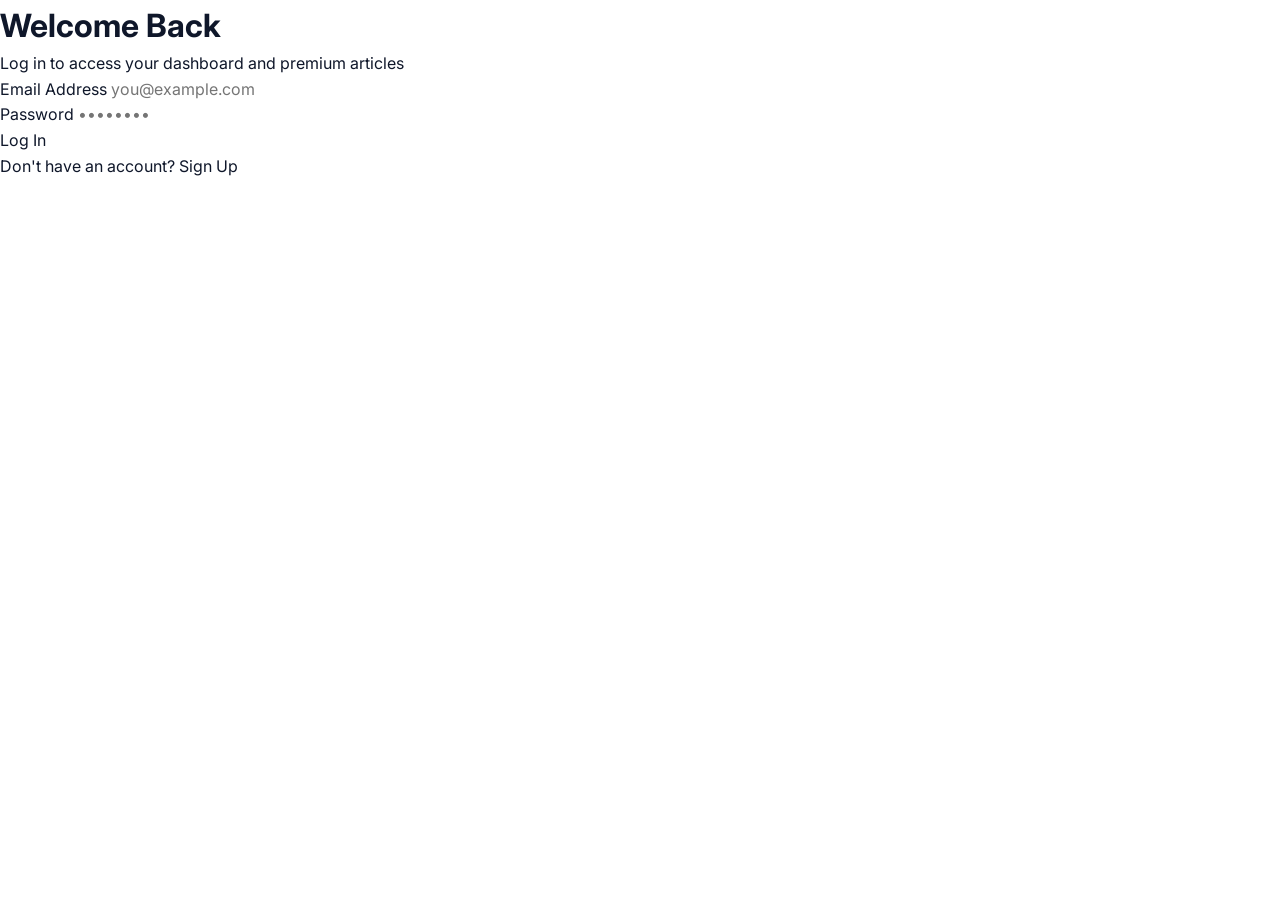
<file: login.html>
<!DOCTYPE html>
<html lang="en" data-theme="light">
<head>
    <meta charset="UTF-8">
    <meta name="viewport" content="width=device-width, initial-scale=1.0">
    <title>Login - News Daily</title>
    <link rel="stylesheet" href="style.css">
</head>
<body class="auth-body">

<div class="auth-card-wrapper">
    <div class="auth-card-header">
        <h1 class="auth-card-title">Welcome Back</h1>
        <p class="auth-card-tagline">Log in to access your dashboard and premium articles</p>
    </div>

    <form onsubmit="event.preventDefault(); login();" autocomplete="on">
    <div class="auth-form-group">
        <label for="loginEmail" class="auth-label">Email Address</label>
        <input type="email" id="loginEmail" class="auth-input-field" placeholder="you@example.com" required autocomplete="email">
    </div>

    <div class="auth-form-group">
        <label for="loginPassword" class="auth-label">Password</label>
        <input type="password" id="loginPassword" class="auth-input-field" placeholder="••••••••" required autocomplete="current-password">
    </div>

    <button type="submit" class="btn-auth-action">Log In</button>
    </form>

    <p class="auth-footer-redirect">Don't have an account? <a href="signup.html">Sign Up</a></p>
</div>

<div id="toastContainer" class="toast-container"></div>

<script>
    
    const savedTheme = localStorage.getItem('theme') || 'light';
    document.documentElement.setAttribute('data-theme', savedTheme);

    function showToast(message, type = 'error') {
        const container = document.getElementById('toastContainer');
        const toast = document.createElement('div');
        toast.className = `toast-message ${type === 'success' ? 'success' : ''}`;
        toast.innerHTML = `
            <span class="toast-text">${message}</span>
            <span class="toast-close-btn" onclick="this.parentElement.remove()">×</span>
        `;
        container.appendChild(toast);
        setTimeout(() => toast.remove(), 4000);
    }

    function login() {
        const email = document.getElementById("loginEmail").value.trim();
        const password = document.getElementById("loginPassword").value;

        if (!email || !password) {
            showToast("Please enter both email and password.");
            return;
        }

        const storedUser = JSON.parse(localStorage.getItem("user"));

        if (!storedUser) {
            showToast("No account found with this email. Please sign up first.");
            return;
        }

        if (email === storedUser.email && password === storedUser.password) {
            localStorage.setItem("loggedInUser", email);
            showToast("Login successful! Redirecting...", "success");
            setTimeout(() => {
                window.location.href = "index.html";
            }, 1500);
        } else {
            showToast("Invalid eamil or passsword . please try again.");
        }
    }

document.addEventListener("keydown", function(e){
    if(e.key === "Enter"){
        login();
    }
});
</script>

</body>
</html>
</file>
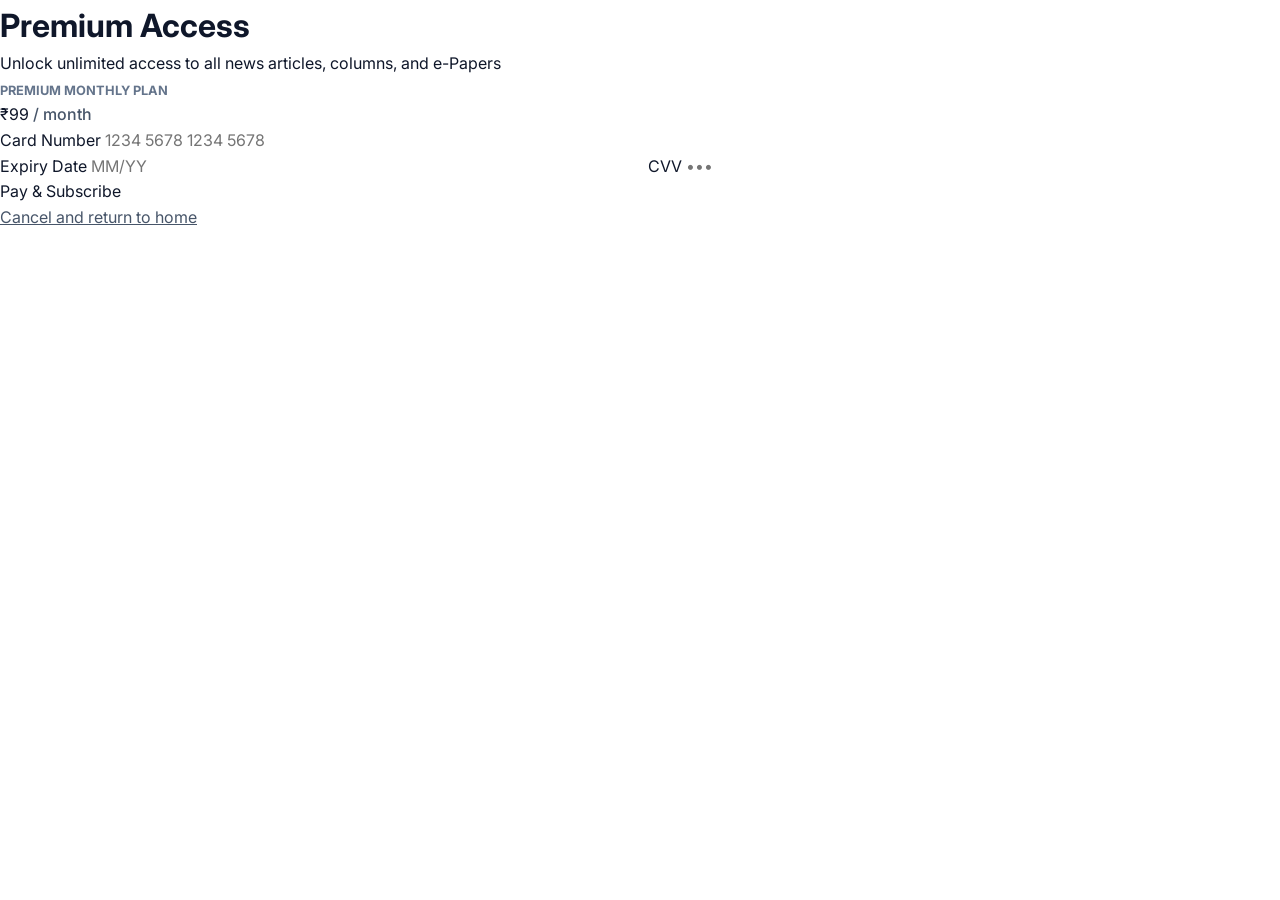
<file: payment.html>
<!DOCTYPE html>
<html lang="en" data-theme="light">
<head>
    <meta charset="UTF-8">
    <meta name="viewport" content="width=device-width, initial-scale=1.0">
    <title>Premium Access - News Daily</title>
    <link rel="stylesheet" href="style.css">
</head>
<body class="auth-body">

<div class="auth-card-wrapper">
    <div class="auth-card-header">
        <h1 class="auth-card-title">Premium Access</h1>
        <p class="auth-card-tagline">Unlock unlimited access to all news articles, columns, and e-Papers</p>
    </div>

    <div class="payment-price-card">
        <span style="font-size: 0.8rem; font-weight: 700; text-transform: uppercase; color: var(--text-muted);">Premium Monthly Plan</span>
        <div class="payment-price-text">₹99 <span style="font-size: 1rem; font-weight: 500; color: var(--text-secondary);">/ month</span></div>
    </div>

    <!-- Mock Card Details Form for Premium Aesthetics -->
    <form onsubmit="event.preventDefault(); makePayment();">
    <div class="auth-form-group">
        <label for="cardNumber" class="auth-label">Card Number</label>
        <input type="text" id="cardNumber" class="auth-input-field" placeholder="1234 5678 1234 5678" maxlength="19" required>
    </div>

    <div style="display: flex; gap: 16px;">
        <div class="auth-form-group" style="flex: 1;">
            <label for="cardExpiry" class="auth-label">Expiry Date</label>
            <input type="text" id="cardExpiry" class="auth-input-field" placeholder="MM/YY" maxlength="5" required>
        </div>
        <div class="auth-form-group" style="flex: 1;">
            <label for="cardCvv" class="auth-label">CVV</label>
            <input type="password" id="cardCvv" class="auth-input-field" placeholder="•••" maxlength="3" required>
        </div>
    </div>

    <button type="submit" class="btn-auth-action">Pay &amp; Subscribe</button>
    </form>

    <p class="auth-footer-redirect"><a href="index.html" style="color: var(--text-secondary); text-decoration: underline;">Cancel and return to home</a></p>
</div>

<div id="toastContainer" class="toast-container"></div>

<script>
    // Theme support on auth pages
    const savedTheme = localStorage.getItem('theme') || 'light';
    document.documentElement.setAttribute('data-theme', savedTheme);

    // Simple formatting for mock input fields
    document.getElementById('cardNumber').addEventListener('input', (e) => {
        let v = e.target.value.replace(/\s+/g, '').replace(/[^0-9]/gi, '');
        let matches = v.match(/\d{4,16}/g);
        let match = matches && matches[0] || '';
        let parts = [];
        for (let i=0, len=match.length; i<len; i+=4) {
            parts.push(match.substring(i, i+4));
        }
        if (parts.length > 0) {
            e.target.value = parts.join(' ');
        } else {
            e.target.value = v;
        }
    });

    document.getElementById('cardExpiry').addEventListener('input', (e) => {
        let v = e.target.value.replace(/\s+/g, '').replace(/[^0-9]/gi, '');
        if (v.length >= 2) {
            e.target.value = v.substring(0, 2) + '/' + v.substring(2, 4);
        } else {
            e.target.value = v;
        }
    });

    document.getElementById('cardCvv').addEventListener('input', (e) => {
        e.target.value = e.target.value.replace(/[^0-9]/g, '');
    });

    function showToast(message, type = 'error') {
        const container = document.getElementById('toastContainer');
        const toast = document.createElement('div');
        toast.className = `toast-message ${type === 'success' ? 'success' : ''}`;
        toast.innerHTML = `
            <span class="toast-text">${message}</span>
            <span class="toast-close-btn" onclick="this.parentElement.remove()">×</span>
        `;
        container.appendChild(toast);
        setTimeout(() => toast.remove(), 4000);
    }

    function makePayment() {
        const cardNumber = document.getElementById("cardNumber").value;
        const cardExpiry = document.getElementById("cardExpiry").value;
        const cardCvv = document.getElementById("cardCvv").value;

        if (cardNumber.replace(/\s/g, '').length < 16) {
            showToast("Please enter a valid 16-digit card number.");
            return;
        }
        if (cardExpiry.length < 5) {
            showToast("Please enter card expiry date (MM/YY).");
            return;
        }
        if (cardCvv.length < 3) {
            showToast("Please enter a valid 3-digit CVV.");
            return;
        }

        showToast("Payment Successful! Activating Premium Plan...", "success");

        localStorage.setItem("paidUser", "true");

        const article = localStorage.getItem("pendingArticle");
        setTimeout(() => {
            if (article) {
                localStorage.removeItem("pendingArticle");
                window.open(article, "_blank");
                window.location.href = "index.html";
            } else {
                window.location.href = "index.html";
            }
        }, 1500);
    }
</script>

</body>
</html>
</file>
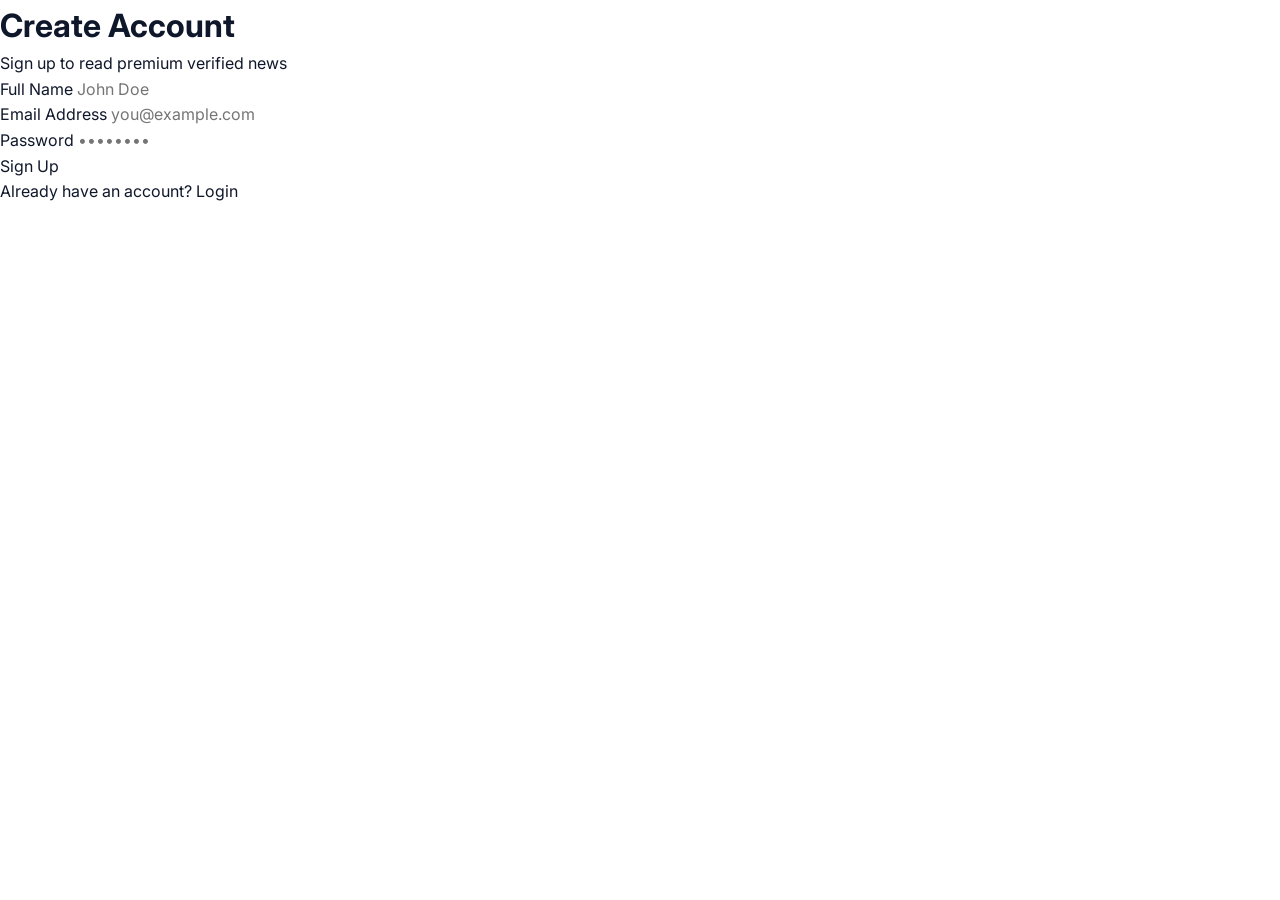
<file: signup.html>
<!DOCTYPE html>
<html lang="en" data-theme="light">
<head>
    <meta charset="UTF-8">
    <meta name="viewport" content="width=device-width, initial-scale=1.0">
    <title>Create Account - News Daily</title>
    <link rel="stylesheet" href="style.css">
</head>
<body class="auth-body">

<div class="auth-card-wrapper">
    <div class="auth-card-header">
        <h1 class="auth-card-title">Create Account</h1>
        <p class="auth-card-tagline">Sign up to read premium verified news</p>
    </div>

    <form onsubmit="event.preventDefault(); signup();" autocomplete="on">
    <div class="auth-form-group">
        <label for="signupName" class="auth-label">Full Name</label>
        <input type="text" id="signupName" class="auth-input-field" placeholder="John Doe" required autocomplete="name">
    </div>

    <div class="auth-form-group">
        <label for="signupEmail" class="auth-label">Email Address</label>
        <input type="email" id="signupEmail" class="auth-input-field" placeholder="you@example.com" required autocomplete="email">
    </div>

    <div class="auth-form-group">
        <label for="signupPassword" class="auth-label">Password</label>
        <input type="password" id="signupPassword" class="auth-input-field" placeholder="••••••••" required autocomplete="new-password">
        <div class="password-strength-meter">
            <div id="strengthBar" class="password-strength-fill"></div>
        </div>
        <span id="strengthText" style="font-size: 0.75rem; color: var(--text-muted);"></span>
    </div>

    <button type="submit" class="btn-auth-action">Sign Up</button>
    </form>

    <p class="auth-footer-redirect">Already have an account? <a href="login.html">Login</a></p>
</div>

<!-- Simple Toast container inside auth pages -->
<div id="toastContainer" class="toast-container"></div>

<script>
    // Theme support on auth pages
    const savedTheme = localStorage.getItem('theme') || 'light';
    document.documentElement.setAttribute('data-theme', savedTheme);

    const passwordInput = document.getElementById('signupPassword');
    const strengthBar = document.getElementById('strengthBar');
    const strengthText = document.getElementById('strengthText');

    passwordInput.addEventListener('input', () => {
        const val = passwordInput.value;
        let score = 0;
        if (!val) {
            strengthBar.style.width = '0%';
            strengthText.innerText = '';
            return;
        }
        if (val.length >= 6) score++;
        if (val.length >= 10) score++;
        if (/[A-Z]/.test(val)) score++;
        if (/[0-9]/.test(val)) score++;
        if (/[^A-Za-z0-9]/.test(val)) score++;

        let pct = (score / 5) * 100;
        strengthBar.style.width = pct + '%';

        if (score <= 2) {
            strengthBar.style.backgroundColor = '#ef4444';
            strengthText.innerText = 'Weak';
        } else if (score <= 4) {
            strengthBar.style.backgroundColor = '#f59e0b';
            strengthText.innerText = 'Moderate';
        } else {
            strengthBar.style.backgroundColor = '#10b981';
            strengthText.innerText = 'Strong';
        }
    });

    function showToast(message, type = 'error') {
        const container = document.getElementById('toastContainer');
        const toast = document.createElement('div');
        toast.className = `toast-message ${type === 'success' ? 'success' : ''}`;
        toast.innerHTML = `
            <span class="toast-text">${message}</span>
            <span class="toast-close-btn" onclick="this.parentElement.remove()">×</span>
        `;
        container.appendChild(toast);
        setTimeout(() => toast.remove(), 4000);
    }

    function signup() {
        const name = document.getElementById("signupName").value.trim();
        const email = document.getElementById("signupEmail").value.trim();
        const password = document.getElementById("signupPassword").value;

        if (!name || !email || !password) {
            showToast("Please fill in all fields.");
            return;
        }

        // Email validation
        const emailRegex = /^[^\s@]+@[^\s@]+\.[^\s@]+$/;
        if (!emailRegex.test(email)) {
            showToast("Please enter a valid email address.");
            return;
        }

        // Password minimum length check
        if (password.length < 6) {
            showToast("Password must be at least 6 characters.");
            return;
        }

        // Sanitize name and email values (basic XSS mitigation)
        const sanitizedName = name.replace(/</g, "&lt;").replace(/>/g, "&gt;");
        const sanitizedEmail = email.replace(/</g, "&lt;").replace(/>/g, "&gt;");

        const user = { name: sanitizedName, email: sanitizedEmail, password: password };
        localStorage.setItem("user", JSON.stringify(user));

        showToast("Account created successfully! Redirecting...", "success");
        setTimeout(() => {
            window.location.href = "login.html";
        }, 1500);
    }
</script>

</body>
</html>
</file>
<file: style.css>
@import url('https://fonts.googleapis.com/css2?family=Inter:wght@300;400;500;600;700&family=Playfair+Display:ital,wght@0,600;0,700;0,800;1,400&display=swap');

/* ==========================================================================
   CSS CUSTOM PROPERTIES & COLOR SCHEMES
   ========================================================================== */
:root {
    /* Fonts */
    --font-heading: 'Playfair Display', Georgia, serif;
    --font-body: 'Inter', system-ui, -apple-system, BlinkMacSystemFont, sans-serif;

    /* Light Theme (Default) */
    --bg-primary: #ffffff;
    --bg-secondary: #f8fafc;
    --bg-tertiary: #f1f5f9;
    --border-color: #e2e8f0;
    
    --text-primary: #0f172a;
    --text-secondary: #475569;
    --text-muted: #64748b;
    
    --accent-color: #b91c1c; /* Deep Crimson */
    --accent-hover: #991b1b;
    --accent-light: #fee2e2;
    
    --success: #15803d;
    --success-light: #dcfce7;
    
    --shadow-sm: 0 1px 2px 0 rgb(0 0 0 / 0.05);
    --shadow-md: 0 4px 6px -1px rgb(0 0 0 / 0.1), 0 2px 4px -2px rgb(0 0 0 / 0.1);
    --shadow-lg: 0 10px 15px -3px rgb(0 0 0 / 0.1), 0 4px 6px -4px rgb(0 0 0 / 0.1);
    --shadow-xl: 0 20px 25px -5px rgb(0 0 0 / 0.1), 0 8px 10px -6px rgb(0 0 0 / 0.1);
    
    --border-radius-sm: 4px;
    --border-radius-md: 8px;
    --border-radius-lg: 12px;
    --border-radius-full: 9999px;
    
    --transition-fast: 0.15s ease;
    --transition-normal: 0.25s cubic-bezier(0.4, 0, 0.2, 1);
    --transition-slow: 0.4s cubic-bezier(0.4, 0, 0.2, 1);
    
    --nav-height: 56px;
}

[data-theme="dark"] {
    --bg-primary: #0b0f19;
    --bg-secondary: #111827;
    --bg-tertiary: #1f2937;
    --border-color: #374151;
    
    --text-primary: #f9fafb;
    --text-secondary: #d1d5db;
    --text-muted: #9ca3af;
    
    --accent-color: #ef4444;
    --accent-hover: #dc2626;
    --accent-light: #7f1d1d;
    
    --shadow-sm: 0 1px 2px 0 rgb(0 0 0 / 0.5);
    --shadow-md: 0 4px 6px -1px rgb(0 0 0 / 0.5), 0 2px 4px -2px rgb(0 0 0 / 0.5);
    --shadow-lg: 0 10px 15px -3px rgb(0 0 0 / 0.5), 0 4px 6px -4px rgb(0 0 0 / 0.5);
    --shadow-xl: 0 20px 25px -5px rgb(0 0 0 / 0.5), 0 8px 10px -6px rgb(0 0 0 / 0.5);
}

/* ==========================================================================
   RESET & BASE STYLES
   ========================================================================== */
* {
    box-sizing: border-box;
    margin: 0;
    padding: 0;
}

html {
    scroll-behavior: smooth;
    font-size: 16px;
}

body {
    background-color: var(--bg-primary);
    color: var(--text-primary);
    font-family: var(--font-body);
    line-height: 1.6;
    overflow-x: hidden;
    width: 100%;
    transition: background-color var(--transition-normal), color var(--transition-normal);
}

img {
    max-width: 100%;
    height: auto;
    display: block;
}

a {
    color: inherit;
    text-decoration: none;
    transition: color var(--transition-fast);
}

button, input, select, textarea {
    font-family: inherit;
    font-size: inherit;
    color: inherit;
    background: none;
    border: none;
    outline: none;
}

/* ==========================================================================
   LAYOUT UTILITIES
   ========================================================================== */
.container {
    width: 100%;
    max-width: 1320px;
    margin-left: auto;
    margin-right: auto;
    padding-left: 20px;
    padding-right: 20px;
}

/* Reading Progress Bar */
.reading-progress-container {
    position: fixed;
    top: 0;
    left: 0;
    width: 100%;
    height: 4px;
    background-color: transparent;
    z-index: 1001;
}

.reading-progress-bar {
    height: 100%;
    width: 0%;
    background-color: var(--accent-color);
    transition: width 0.1s ease-out;
}

/* ==========================================================================
   TOP BAR SECTION
   ========================================================================== */
.top-bar {
    background-color: var(--bg-secondary);
    border-bottom: 1px solid var(--border-color);
    padding: 8px 0;
    font-size: 0.85rem;
    color: var(--text-secondary);
    transition: background-color var(--transition-normal), border-color var(--transition-normal);
}

.top-bar-inner {
    display: flex;
    justify-content: space-between;
    align-items: center;
}

.top-left-group {
    display: flex;
    align-items: center;
    gap: 16px;
}

.current-date {
    font-weight: 500;
}

.epaper-link {
    font-weight: 600;
    text-transform: uppercase;
    letter-spacing: 0.05em;
    color: var(--accent-color);
    cursor: pointer;
}

.top-right-group {
    display: flex;
    align-items: center;
    gap: 16px;
}

.auth-nav-link {
    font-weight: 600;
    text-transform: uppercase;
    font-size: 0.8rem;
    letter-spacing: 0.05em;
    cursor: pointer;
}

.auth-nav-link:hover {
    color: var(--accent-color);
}

/* Premium Top Button */
.btn-subscribe {
    background-color: var(--accent-color);
    color: #ffffff;
    font-weight: 700;
    font-size: 0.75rem;
    letter-spacing: 0.08em;
    text-transform: uppercase;
    padding: 6px 16px;
    border-radius: var(--border-radius-sm);
    cursor: pointer;
    box-shadow: var(--shadow-sm);
    transition: background-color var(--transition-fast), transform var(--transition-fast);
}

.btn-subscribe:hover {
    background-color: var(--accent-hover);
    transform: translateY(-1px);
}

/* ==========================================================================
   LOGO & BRANDING SECTION (PERFECTLY CENTERED, RESPONSIVE, EQUAL SPACING)
   ========================================================================== */
.logo-section {
    padding: 24px 0;
    background-color: var(--bg-primary);
    border-bottom: 1px solid var(--border-color);
    display: flex;
    justify-content: center;
    align-items: center;
    width: 100%;
    transition: background-color var(--transition-normal), border-color var(--transition-normal);
}

.logo-container {
    display: flex;
    justify-content: center;
    align-items: center;
    text-align: center;
}

.logo-brand-link {
    display: flex;
    align-items: center;
    justify-content: center;
    gap: 16px;
    text-decoration: none;
}

.header-site-logo-img {
    height: 64px;
    width: 64px;
    object-fit: contain;
    border-radius: var(--border-radius-md);
    box-shadow: var(--shadow-sm);
    transition: transform var(--transition-fast);
}

.logo-brand-link:hover .header-site-logo-img {
    transform: scale(1.05);
}

.brand-text-block {
    display: flex;
    flex-direction: column;
    align-items: flex-start;
    text-align: left;
}

.site-logo-text {
    font-family: var(--font-heading);
    font-size: 2.8rem;
    font-weight: 800;
    letter-spacing: -0.02em;
    text-transform: uppercase;
    color: var(--text-primary);
    line-height: 1;
}

.site-tagline {
    font-family: var(--font-body);
    font-size: 0.75rem;
    text-transform: uppercase;
    letter-spacing: 0.25em;
    color: var(--text-muted);
    font-weight: 500;
    margin-top: 4px;
}

/* ==========================================================================
   NAVIGATION BAR & MEGA MENU
   ========================================================================== */
.sticky-nav-wrapper {
    position: sticky;
    top: 0;
    z-index: 1000;
    background-color: var(--bg-primary);
    border-bottom: 1px solid var(--border-color);
    transition: background-color var(--transition-normal), border-color var(--transition-normal), box-shadow var(--transition-normal);
}

.sticky-nav-wrapper.scrolled {
    box-shadow: var(--shadow-md);
}

.category-nav {
    display: flex;
    justify-content: space-between;
    align-items: center;
    height: var(--nav-height);
    position: relative;
}

.nav-left-controls {
    display: flex;
    align-items: center;
    gap: 16px;
}

.menu-toggle-btn {
    cursor: pointer;
    font-size: 1.3rem;
    display: flex;
    align-items: center;
    justify-content: center;
    width: 36px;
    height: 36px;
    border-radius: var(--border-radius-full);
    transition: background-color var(--transition-fast);
}

.menu-toggle-btn:hover {
    background-color: var(--bg-tertiary);
}

.nav-search-trigger {
    cursor: pointer;
    font-size: 1.1rem;
    display: flex;
    align-items: center;
    justify-content: center;
    width: 36px;
    height: 36px;
    border-radius: var(--border-radius-full);
    transition: background-color var(--transition-fast);
}

.nav-search-trigger:hover {
    background-color: var(--bg-tertiary);
}

/* Category list */
.nav-links-list {
    display: flex;
    list-style: none;
    gap: 24px;
    height: 100%;
    align-items: center;
}

.nav-item-link {
    font-weight: 600;
    font-size: 0.85rem;
    text-transform: uppercase;
    letter-spacing: 0.05em;
    padding: 6px 0;
    position: relative;
    cursor: pointer;
    color: var(--text-secondary);
}

.nav-item-link::after {
    content: '';
    position: absolute;
    bottom: 0;
    left: 0;
    width: 0;
    height: 2px;
    background-color: var(--accent-color);
    transition: width var(--transition-fast);
}

.nav-item-link:hover::after,
.nav-item-link.active::after {
    width: 100%;
}

.nav-item-link:hover,
.nav-item-link.active {
    color: var(--accent-color);
}

/* Right Header Control Group */
.nav-right-controls {
    display: flex;
    align-items: center;
    gap: 12px;
}

.theme-toggle-btn {
    cursor: pointer;
    font-size: 1.1rem;
    display: flex;
    align-items: center;
    justify-content: center;
    width: 36px;
    height: 36px;
    border-radius: var(--border-radius-full);
    transition: background-color var(--transition-fast);
}

.theme-toggle-btn:hover {
    background-color: var(--bg-tertiary);
}

.bookmarks-dropdown-trigger {
    cursor: pointer;
    font-size: 1.1rem;
    display: flex;
    align-items: center;
    justify-content: center;
    width: 36px;
    height: 36px;
    border-radius: var(--border-radius-full);
    position: relative;
    transition: background-color var(--transition-fast);
}

.bookmarks-dropdown-trigger:hover {
    background-color: var(--bg-tertiary);
}

.bookmarks-badge {
    position: absolute;
    top: 4px;
    right: 4px;
    background-color: var(--accent-color);
    color: #ffffff;
    font-size: 0.65rem;
    font-weight: 700;
    width: 16px;
    height: 16px;
    border-radius: var(--border-radius-full);
    display: flex;
    align-items: center;
    justify-content: center;
}

/* Search Dropdown / Suggestions Panel */
.search-overlay-container {
    position: absolute;
    top: 100%;
    left: 0;
    width: 100%;
    background-color: var(--bg-primary);
    border-bottom: 1px solid var(--border-color);
    box-shadow: var(--shadow-lg);
    padding: 16px 20px;
    display: none;
    flex-direction: column;
    gap: 12px;
    z-index: 999;
}

.search-input-wrapper {
    display: flex;
    gap: 12px;
    width: 100%;
}

.search-bar-input {
    flex-grow: 1;
    border: 1px solid var(--border-color);
    border-radius: var(--border-radius-md);
    padding: 10px 16px;
    background-color: var(--bg-secondary);
    color: var(--text-primary);
    transition: border-color var(--transition-fast);
}

.search-bar-input:focus {
    border-color: var(--accent-color);
}

.btn-search-exec {
    background-color: var(--accent-color);
    color: #ffffff;
    padding: 10px 24px;
    border-radius: var(--border-radius-md);
    font-weight: 600;
    cursor: pointer;
    transition: background-color var(--transition-fast);
}

.btn-search-exec:hover {
    background-color: var(--accent-hover);
}

/* Search Suggestions */
.search-suggestions-box {
    background-color: var(--bg-primary);
    border-radius: var(--border-radius-md);
    max-height: 250px;
    overflow-y: auto;
    display: none;
    flex-direction: column;
    border: 1px solid var(--border-color);
}

.suggestion-item {
    padding: 10px 16px;
    cursor: pointer;
    font-size: 0.9rem;
    transition: background-color var(--transition-fast);
    border-bottom: 1px solid var(--border-color);
}

.suggestion-item:last-child {
    border-bottom: none;
}

.suggestion-item:hover {
    background-color: var(--bg-secondary);
}

/* Mega Menu Dropdown */
.mega-menu {
    display: none;
    position: absolute;
    top: var(--nav-height);
    left: 0;
    width: 100%;
    background-color: var(--bg-primary);
    box-shadow: var(--shadow-xl);
    border-bottom: 1px solid var(--border-color);
    z-index: 998;
    padding: 32px 0;
    transition: background-color var(--transition-normal);
}

.mega-menu-inner {
    display: grid;
    grid-template-columns: 2fr 1fr;
    gap: 40px;
}

.mega-menu-left {
    display: flex;
    flex-direction: column;
    gap: 20px;
}

.menu-grid-header {
    display: flex;
    align-items: center;
    gap: 12px;
}

.live-indicator {
    color: var(--accent-color);
    font-weight: 700;
    font-size: 0.8rem;
    letter-spacing: 0.05em;
    animation: pulse 1.5s infinite;
}

@keyframes pulse {
    0%, 100% { opacity: 1; }
    50% { opacity: 0.4; }
}

.menu-grid-links {
    display: grid;
    grid-template-columns: repeat(4, 1fr);
    gap: 16px;
}

.menu-grid-links span {
    font-size: 0.95rem;
    font-weight: 500;
    color: var(--text-secondary);
    cursor: pointer;
    transition: color var(--transition-fast);
}

.menu-grid-links span:hover {
    color: var(--accent-color);
}

.mega-menu-right {
    border-left: 1px solid var(--border-color);
    padding-left: 40px;
    display: flex;
    flex-direction: column;
    gap: 16px;
}

.mega-menu-right-item {
    font-size: 0.95rem;
    font-weight: 600;
    color: var(--text-primary);
    cursor: pointer;
    display: flex;
    align-items: center;
    gap: 8px;
}

.mega-menu-right-item:hover {
    color: var(--accent-color);
}

/* Bookmarks Dropdown List */
.bookmarks-panel {
    position: absolute;
    top: var(--nav-height);
    right: 20px;
    width: 320px;
    background-color: var(--bg-primary);
    border: 1px solid var(--border-color);
    border-radius: var(--border-radius-lg);
    box-shadow: var(--shadow-xl);
    z-index: 1000;
    display: none;
    flex-direction: column;
    max-height: 400px;
    overflow-y: auto;
}

.bookmarks-panel-header {
    padding: 12px 16px;
    font-weight: 700;
    font-size: 0.9rem;
    border-bottom: 1px solid var(--border-color);
    background-color: var(--bg-secondary);
}

.bookmarks-list {
    list-style: none;
}

.bookmark-item {
    padding: 12px 16px;
    border-bottom: 1px solid var(--border-color);
    font-size: 0.85rem;
    cursor: pointer;
    display: flex;
    flex-direction: column;
    gap: 4px;
    transition: background-color var(--transition-fast);
}

.bookmark-item:hover {
    background-color: var(--bg-tertiary);
}

.bookmark-item-title {
    font-weight: 600;
    color: var(--text-primary);
}

.bookmark-item-meta {
    font-size: 0.75rem;
    color: var(--text-muted);
}

.bookmark-empty {
    padding: 24px 16px;
    text-align: center;
    color: var(--text-muted);
    font-size: 0.85rem;
}

/* ==========================================================================
   BREAKING NEWS SLIDER & HERO
   ========================================================================== */
.breaking-news-bar {
    background-color: var(--bg-secondary);
    border-bottom: 1px solid var(--border-color);
    padding: 10px 0;
    font-size: 0.9rem;
}

.breaking-news-inner {
    display: flex;
    align-items: center;
    gap: 16px;
}

.breaking-label {
    background-color: var(--accent-color);
    color: #ffffff;
    font-weight: 800;
    font-size: 0.75rem;
    text-transform: uppercase;
    letter-spacing: 0.05em;
    padding: 4px 12px;
    border-radius: var(--border-radius-sm);
    white-space: nowrap;
}

.breaking-slider-container {
    flex-grow: 1;
    overflow: hidden;
    position: relative;
    height: 24px;
}

.breaking-slider {
    display: flex;
    position: absolute;
    width: 100%;
    height: 100%;
    align-items: center;
}

.breaking-slide {
    min-width: 100%;
    white-space: nowrap;
    overflow: hidden;
    text-overflow: ellipsis;
    font-weight: 600;
    cursor: pointer;
    color: var(--text-primary);
    transition: transform 0.5s ease-in-out;
}

.breaking-slide:hover {
    color: var(--accent-color);
}

/* Hero Section */
.hero-news-section {
    padding: 32px 0;
    border-bottom: 1px solid var(--border-color);
    background-color: var(--bg-primary);
}

.hero-grid {
    display: grid;
    grid-template-columns: 2fr 1fr;
    gap: 32px;
}

.hero-main-card {
    display: flex;
    flex-direction: column;
    gap: 16px;
    cursor: pointer;
}

.hero-main-img-wrapper {
    width: 100%;
    height: 380px;
    overflow: hidden;
    border-radius: var(--border-radius-lg);
    box-shadow: var(--shadow-md);
    position: relative;
    background-color: var(--bg-tertiary);
}

.hero-main-img-wrapper img {
    width: 100%;
    height: 100%;
    object-fit: cover;
    transition: transform var(--transition-slow);
}

.hero-main-card:hover .hero-main-img-wrapper img {
    transform: scale(1.03);
}

.hero-tag {
    position: absolute;
    top: 16px;
    left: 16px;
    background-color: var(--accent-color);
    color: #ffffff;
    font-size: 0.75rem;
    font-weight: 700;
    text-transform: uppercase;
    letter-spacing: 0.05em;
    padding: 4px 10px;
    border-radius: var(--border-radius-sm);
    z-index: 2;
}

.hero-main-title {
    font-family: var(--font-heading);
    font-size: 2.2rem;
    font-weight: 700;
    line-height: 1.2;
    color: var(--text-primary);
}

.hero-main-desc {
    font-size: 1.05rem;
    color: var(--text-secondary);
}

.hero-main-meta {
    font-size: 0.8rem;
    color: var(--text-muted);
    font-weight: 500;
}

/* Hero Sidebar: Trending News */
.hero-sidebar {
    display: flex;
    flex-direction: column;
    gap: 20px;
}

.sidebar-title {
    font-family: var(--font-heading);
    font-size: 1.4rem;
    font-weight: 700;
    border-bottom: 2px solid var(--accent-color);
    padding-bottom: 8px;
    display: flex;
    align-items: center;
    gap: 8px;
}

.trending-list {
    display: flex;
    flex-direction: column;
    gap: 16px;
}

.trending-item {
    display: flex;
    gap: 12px;
    align-items: flex-start;
    padding-bottom: 16px;
    border-bottom: 1px solid var(--border-color);
    cursor: pointer;
}

.trending-item:last-child {
    border-bottom: none;
    padding-bottom: 0;
}

.trending-rank {
    font-family: var(--font-heading);
    font-size: 1.8rem;
    font-weight: 800;
    color: var(--accent-color);
    opacity: 0.5;
    line-height: 1;
}

.trending-details {
    display: flex;
    flex-direction: column;
    gap: 4px;
}

.trending-item-title {
    font-size: 0.95rem;
    font-weight: 600;
    line-height: 1.4;
}

.trending-item-title:hover {
    color: var(--accent-color);
}

.trending-item-meta {
    font-size: 0.75rem;
    color: var(--text-muted);
}

/* ==========================================================================
   MAIN NEWS LAYOUT (CARDS CONTAINER)
   ========================================================================== */
.main-news-section {
    padding: 48px 0;
}

.section-header-block {
    display: flex;
    justify-content: space-between;
    align-items: center;
    margin-bottom: 32px;
    border-bottom: 1px solid var(--border-color);
    padding-bottom: 12px;
}

.section-main-title {
    font-family: var(--font-heading);
    font-size: 1.8rem;
    font-weight: 700;
    text-transform: capitalize;
}

.cards-grid {
    display: grid;
    grid-template-columns: repeat(3, 1fr);
    gap: 32px;
}

/* Card Styling */
.news-card {
    background-color: var(--bg-primary);
    border-radius: var(--border-radius-lg);
    overflow: hidden;
    box-shadow: var(--shadow-sm);
    border: 1px solid var(--border-color);
    display: flex;
    flex-direction: column;
    height: 100%;
    cursor: pointer;
    transition: transform var(--transition-normal), box-shadow var(--transition-normal), border-color var(--transition-normal);
}

.news-card:hover {
    transform: translateY(-4px);
    box-shadow: var(--shadow-lg);
    border-color: var(--accent-color);
}

.card-img-wrapper {
    width: 100%;
    height: 200px;
    overflow: hidden;
    position: relative;
    background-color: var(--bg-tertiary);
}

.card-img-wrapper img {
    width: 100%;
    height: 100%;
    object-fit: cover;
    transition: transform var(--transition-slow);
}

.news-card:hover .card-img-wrapper img {
    transform: scale(1.05);
}

.card-content-block {
    padding: 20px;
    display: flex;
    flex-direction: column;
    gap: 12px;
    flex-grow: 1;
}

.card-title-text {
    font-family: var(--font-heading);
    font-size: 1.25rem;
    font-weight: 700;
    line-height: 1.3;
    color: var(--text-primary);
}

.card-desc-text {
    font-size: 0.9rem;
    color: var(--text-secondary);
    display: -webkit-box;
    -webkit-line-clamp: 3;
    -webkit-box-orient: vertical;
    overflow: hidden;
}

.card-footer-meta {
    margin-top: auto;
    padding-top: 16px;
    border-top: 1px solid var(--border-color);
    display: flex;
    flex-direction: column;
    gap: 8px;
}

.card-meta-row-1 {
    display: flex;
    justify-content: space-between;
    align-items: center;
    font-size: 0.75rem;
    color: var(--text-muted);
}

.card-meta-row-2 {
    display: flex;
    justify-content: space-between;
    align-items: center;
    padding-top: 4px;
}

/* Card Control Icons */
.card-actions-group {
    display: flex;
    align-items: center;
    gap: 12px;
}

.card-action-btn {
    cursor: pointer;
    font-size: 0.95rem;
    color: var(--text-muted);
    transition: color var(--transition-fast), transform var(--transition-fast);
    display: flex;
    align-items: center;
    justify-content: center;
}

.card-action-btn:hover {
    color: var(--accent-color);
    transform: scale(1.1);
}

.card-action-btn.liked {
    color: #ef4444;
}

.card-action-btn.bookmarked {
    color: var(--accent-color);
}

.likes-counter {
    font-size: 0.8rem;
    color: var(--text-muted);
    font-weight: 500;
}

/* Premium Ribbon Label */
.premium-label-badge {
    background: linear-gradient(135deg, #fbbf24, #f59e0b);
    color: #000000;
    font-weight: 700;
    font-size: 0.65rem;
    letter-spacing: 0.05em;
    text-transform: uppercase;
    padding: 2px 8px;
    border-radius: var(--border-radius-sm);
}

/* ==========================================================================
   SKELETON LOADERS
   ========================================================================== */
.skeleton-card {
    pointer-events: none;
    border: 1px solid var(--border-color);
    border-radius: var(--border-radius-lg);
    background-color: var(--bg-primary);
    overflow: hidden;
    display: flex;
    flex-direction: column;
    height: 100%;
}

.skeleton-img {
    height: 200px;
    background: linear-gradient(90deg, var(--bg-tertiary) 25%, var(--border-color) 50%, var(--bg-tertiary) 75%);
    background-size: 200% 100%;
    animation: loading-pulse 1.5s infinite;
}

.skeleton-content {
    padding: 20px;
    display: flex;
    flex-direction: column;
    gap: 12px;
}

.skeleton-line {
    height: 16px;
    border-radius: 4px;
    background: linear-gradient(90deg, var(--bg-tertiary) 25%, var(--border-color) 50%, var(--bg-tertiary) 75%);
    background-size: 200% 100%;
    animation: loading-pulse 1.5s infinite;
}

.skeleton-line.title {
    width: 80%;
    height: 20px;
}

.skeleton-line.desc {
    width: 100%;
}

.skeleton-line.desc-short {
    width: 60%;
}

@keyframes loading-pulse {
    0% { background-position: 200% 0; }
    100% { background-position: -200% 0; }
}

/* ==========================================================================
   LOADING SPINNER & ERROR PAGES
   ========================================================================== */
.spinner-container {
    display: flex;
    justify-content: center;
    align-items: center;
    padding: 40px 0;
}

.loading-spinner {
    width: 48px;
    height: 48px;
    border: 4px solid var(--border-color);
    border-top: 4px solid var(--accent-color);
    border-radius: var(--border-radius-full);
    animation: spin 1s linear infinite;
}

@keyframes spin {
    0% { transform: rotate(0deg); }
    100% { transform: rotate(360deg); }
}

/* Error/Offline state */
.error-fallback-panel {
    text-align: center;
    padding: 48px 24px;
    background-color: var(--bg-secondary);
    border-radius: var(--border-radius-lg);
    border: 1px solid var(--border-color);
    max-width: 600px;
    margin: 40px auto;
    display: flex;
    flex-direction: column;
    align-items: center;
    gap: 16px;
}

.error-fallback-icon {
    font-size: 3rem;
    color: var(--accent-color);
}

.error-fallback-title {
    font-family: var(--font-heading);
    font-size: 1.5rem;
    font-weight: 700;
}

.error-fallback-desc {
    color: var(--text-secondary);
    font-size: 0.95rem;
}

.btn-retry {
    background-color: var(--accent-color);
    color: #ffffff;
    font-weight: 600;
    padding: 10px 24px;
    border-radius: var(--border-radius-md);
    cursor: pointer;
    transition: background-color var(--transition-fast);
}

.btn-retry:hover {
    background-color: var(--accent-hover);
}

/* ==========================================================================
   TOAST NOTIFICATIONS
   ========================================================================== */
.toast-container {
    position: fixed;
    bottom: 24px;
    right: 24px;
    display: flex;
    flex-direction: column;
    gap: 12px;
    z-index: 1100;
}

.toast-message {
    background-color: var(--bg-primary);
    color: var(--text-primary);
    border-left: 4px solid var(--accent-color);
    box-shadow: var(--shadow-xl);
    padding: 16px 20px;
    border-radius: var(--border-radius-md);
    min-width: 280px;
    max-width: 380px;
    display: flex;
    justify-content: space-between;
    align-items: center;
    gap: 16px;
    animation: slide-in-right 0.3s ease forwards;
}

.toast-message.success {
    border-left-color: var(--success);
}

.toast-text {
    font-size: 0.9rem;
    font-weight: 500;
}

.toast-close-btn {
    cursor: pointer;
    font-size: 1.1rem;
    color: var(--text-muted);
}

.toast-close-btn:hover {
    color: var(--text-primary);
}

@keyframes slide-in-right {
    0% { transform: translateX(100%); opacity: 0; }
    100% { transform: translateX(0); opacity: 1; }
}

/* ==========================================================================
   BACK TO TOP BUTTON
   ========================================================================== */
.btn-back-to-top {
    position: fixed;
    bottom: 24px;
    left: 24px;
    background-color: var(--bg-secondary);
    color: var(--text-primary);
    border: 1px solid var(--border-color);
    box-shadow: var(--shadow-md);
    width: 44px;
    height: 44px;
    border-radius: var(--border-radius-full);
    display: none;
    align-items: center;
    justify-content: center;
    cursor: pointer;
    z-index: 1000;
    transition: background-color var(--transition-fast), transform var(--transition-fast);
}

.btn-back-to-top:hover {
    background-color: var(--bg-tertiary);
    transform: translateY(-2px);
}

/* ==========================================================================
   FOOTER SECTION
   ========================================================================== */
.site-footer {
    background-color: var(--bg-secondary);
    border-top: 1px solid var(--border-color);
    padding: 64px 0 32px 0;
    transition: background-color var(--transition-normal), border-color var(--transition-normal);
}

.footer-inner-grid {
    display: grid;
    grid-template-columns: 2fr 1fr 1fr 1.5fr;
    gap: 40px;
    margin-bottom: 48px;
}

.footer-brand-column {
    display: flex;
    flex-direction: column;
    gap: 16px;
}

.footer-logo {
    font-family: var(--font-heading);
    font-size: 1.8rem;
    font-weight: 800;
    letter-spacing: -0.01em;
    color: var(--text-primary);
}

.footer-description {
    font-size: 0.9rem;
    color: var(--text-secondary);
}

.footer-nav-column {
    display: flex;
    flex-direction: column;
    gap: 16px;
}

.footer-column-title {
    font-weight: 700;
    font-size: 0.85rem;
    text-transform: uppercase;
    letter-spacing: 0.08em;
    color: var(--text-primary);
}

.footer-links-list {
    list-style: none;
    display: flex;
    flex-direction: column;
    gap: 10px;
}

.footer-links-list a {
    font-size: 0.9rem;
    color: var(--text-secondary);
}

.footer-links-list a:hover {
    color: var(--accent-color);
}

.footer-newsletter-column {
    display: flex;
    flex-direction: column;
    gap: 16px;
}

.newsletter-form {
    display: flex;
    flex-direction: column;
    gap: 10px;
}

.newsletter-input-field {
    border: 1px solid var(--border-color);
    border-radius: var(--border-radius-md);
    padding: 10px 14px;
    background-color: var(--bg-primary);
    color: var(--text-primary);
}

.newsletter-input-field:focus {
    border-color: var(--accent-color);
}

.btn-newsletter-submit {
    background-color: var(--accent-color);
    color: #ffffff;
    font-weight: 600;
    padding: 10px;
    border-radius: var(--border-radius-md);
    cursor: pointer;
    text-align: center;
    transition: background-color var(--transition-fast);
}

.btn-newsletter-submit:hover {
    background-color: var(--accent-hover);
}

.footer-bottom-block {
    border-top: 1px solid var(--border-color);
    padding-top: 24px;
    display: flex;
    justify-content: space-between;
    align-items: center;
    font-size: 0.85rem;
    color: var(--text-muted);
}

/* ==========================================================================
   RESPONSIVE DESIGN (MEDIA QUERIES FOR ALL SCREEN BREAKPOINTS: 320px to 4K)
   ========================================================================== */

/* 4K Screens (2560px+) */
@media (min-width: 2560px) {
    .container {
        max-width: 1800px;
    }
    .cards-grid {
        grid-template-columns: repeat(4, 1fr);
    }
}

/* 1440px + High Res Screens */
@media (min-width: 1440px) and (max-width: 2559px) {
    .container {
        max-width: 1380px;
    }
}

/* 1024px (Large Tablets & Laptops) */
@media (max-width: 1024px) {
    .hero-grid {
        grid-template-columns: 1fr;
    }
    
    .footer-inner-grid {
        grid-template-columns: 1fr 1fr;
        gap: 32px;
    }
    
    .cards-grid {
        grid-template-columns: repeat(2, 1fr);
    }
}

/* 768px (Tablets & Mobile Landscape) */
@media (max-width: 768px) {
    .logo-section {
        padding: 16px 0;
    }
    
    .header-site-logo-img {
        height: 52px;
        width: 52px;
    }
    
    .site-logo-text {
        font-size: 2.2rem;
    }
    
    .nav-links-list {
        display: none; /* Collapsed desktop links, accessed via hamburger menu */
    }
    
    .top-bar-inner {
        flex-direction: column;
        gap: 8px;
        text-align: center;
    }
    
    .hero-main-img-wrapper {
        height: 280px;
    }
}

/* 425px (Mobile Large) */
@media (max-width: 425px) {
    .cards-grid {
        grid-template-columns: 1fr;
    }
    
    .hero-main-title {
        font-size: 1.5rem;
    }
    
    .footer-inner-grid {
        grid-template-columns: 1fr;
    }
    
    .footer-bottom-block {
        flex-direction: column;
        gap: 12px;
        text-align: center;
    }
    
    .logo-brand-link {
        gap: 10px;
    }
    
    .header-site-logo-img {
        height: 44px;
        width: 44px;
    }
    
    .site-logo-text {
        font-size: 1.8rem;
    }
    
    .site-tagline {
        font-size: 0.65rem;
        letter-spacing: 0.15em;
    }
}

/* 375px & 320px (Mobile Small) */
@media (max-width: 375px) {
    .top-left-group {
        flex-direction: column;
        gap: 4px;
    }
    
    .logo-brand-link {
        flex-direction: column;
        text-align: center;
    }
    
    .brand-text-block {
        align-items: center;
        text-align: center;
    }
    
    .site-logo-text {
        font-size: 1.6rem;
    }
}

/* ==========================================================================
   SEARCH NO-RESULTS & LOADING STATES
   ========================================================================== */

.search-no-results {
    display: flex;
    flex-direction: column;
    align-items: center;
    justify-content: center;
    text-align: center;
    padding: 60px 24px;
    gap: 16px;
    animation: fadeInUp 0.4s ease;
}

.no-results-icon {
    font-size: 3.5rem;
    line-height: 1;
    opacity: 0.6;
}

.no-results-title {
    font-family: var(--font-heading);
    font-size: 1.5rem;
    font-weight: 700;
    color: var(--text-primary);
}

.no-results-subtitle {
    font-size: 0.95rem;
    color: var(--text-muted);
    max-width: 520px;
    line-height: 1.7;
}

.no-results-suggestions {
    margin-top: 8px;
    display: flex;
    flex-direction: column;
    gap: 12px;
    align-items: center;
}

.suggestions-label {
    font-size: 0.85rem;
    font-weight: 600;
    color: var(--text-secondary);
    text-transform: uppercase;
    letter-spacing: 0.06em;
}

.suggestion-pills {
    display: flex;
    flex-wrap: wrap;
    justify-content: center;
    gap: 10px;
}

.suggestion-pill {
    background-color: var(--accent-light);
    color: var(--accent-color);
    border: 1px solid var(--accent-color);
    border-radius: var(--border-radius-full);
    padding: 6px 18px;
    font-size: 0.85rem;
    font-weight: 600;
    cursor: pointer;
    transition: background-color var(--transition-fast), color var(--transition-fast), transform var(--transition-fast);
}

.suggestion-pill:hover {
    background-color: var(--accent-color);
    color: #ffffff;
    transform: translateY(-2px);
}

/* Search source badge (shown after results load) */
.search-source-badge {
    display: inline-flex;
    align-items: center;
    gap: 6px;
    font-size: 0.78rem;
    font-weight: 600;
    color: var(--text-muted);
    background-color: var(--bg-tertiary);
    border: 1px solid var(--border-color);
    border-radius: var(--border-radius-full);
    padding: 4px 12px;
    margin-left: 12px;
    vertical-align: middle;
    letter-spacing: 0.04em;
}

/* Feed category title row */
.section-header-block {
    display: flex;
    align-items: center;
    flex-wrap: wrap;
    gap: 8px;
    margin-bottom: 24px;
}

/* Inline loading spinner (used in search loading state) */
.loading-spinner.inline {
    width: 24px;
    height: 24px;
    border-width: 3px;
}

@keyframes fadeInUp {
    from { opacity: 0; transform: translateY(20px); }
    to   { opacity: 1; transform: translateY(0);    }
}
</file>
